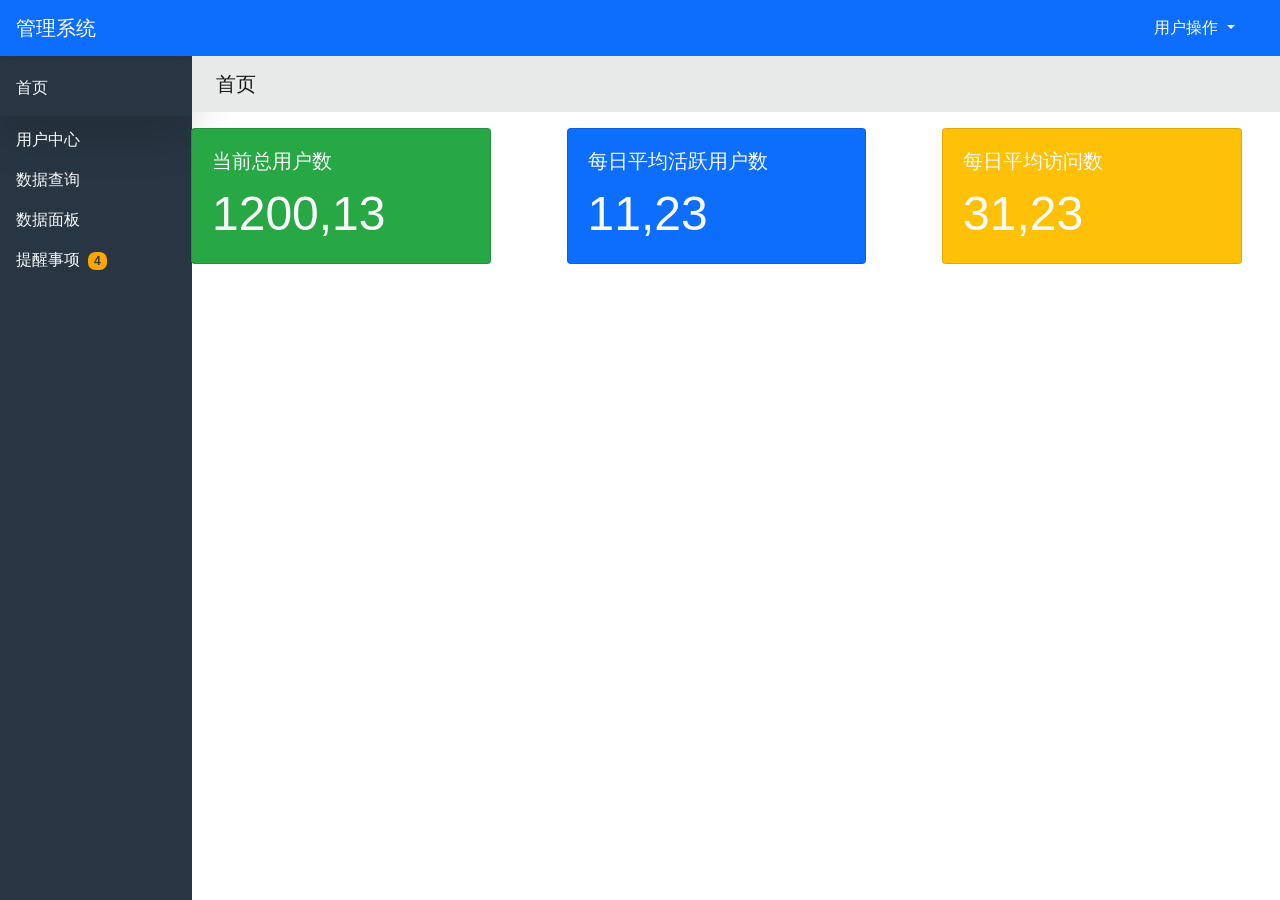
<file: index.html>
<!doctype html>
<html lang="en">
  <head>
    <meta charset="utf-8">
    <meta name="viewport" content="width=device-width, initial-scale=1, shrink-to-fit=no">
    <link rel="stylesheet" href="css/bootstrap.min.css">
    <title>管理系统</title>
    <style>
        .sl{
            width: 12rem;
            background: #283643;
            position: fixed;
            top: 3.5rem;
            bottom: 0;
        }
        .hv:hover{
            background: #3c4248;
        }
        .tips{
            background: orange;
            border-radius: 40%;
        }
        .shouye{
          position: fixed;
          top: 3.5rem;
          right: 0;
          left: 12rem;
        }
        .bg-mengdi{
            background: #e8e9e9;
        }
        .card{
            margin: 14px;
        }
        .kuan{
          width: 551px;
        }
        .a{
          position: fixed;
          top: 0;
          left: 12rem;
          right: 0;
        }
        .b{
          right: 0;
          left: 12rem;
          margin-top: 90px;
        }
    </style>
  </head>
  <body>
<div class="container-fluid">
    <div class="rows">
        <nav class="navbar navbar-dark bg-primary fixed-top">
            <a class="navbar-brand ml-3" href="index.html">管理系统</a>
        <div class="dropdown mr-3">
          <button class="btn btn-primary dropdown-toggle mr-3" type="button" id="dropdownMenuButton" data-toggle="dropdown" aria-haspopup="true" aria-expanded="false">
            用户操作
          </button>
         <div class="dropdown-menu" aria-labelledby="dropdownMenuButton">
           <a class="dropdown-item" href="#">个人中心</a>
          <div class="dropdown-divider"></div>
            <a class="dropdown-item" href="#">退出</a>
          </div>
         </div>
        </nav>
<div class="sidebar-sticky sl pt-1 float-left col-lg-4">
      <ul class="nav flex-column">
        <li class="nav-item">
            <a class="shadow-lg p-3 mb-1 bg-grey rounded nav-link text-light hv" href="index.html">首页</a>
       </li>
       <li class="nav-item">
        <a class="nav-link text-light hv" href="user.html">用户中心</a>
      </li>
      <li class="nav-item">
        <a class="nav-link text-light hv" href="search.html">数据查询</a>
      </li>
      <li class="nav-item">
        <a class="nav-link text-light hv" href="data.html">数据面板</a>
      </li>
      <li class="nav-item">
        <a class="nav-link text-light hv" href="tip.html">提醒事项<span class=" ml-2 badge badge-pill tips badge-warning text-dark">4</span>
        </a>
      </li>
    </ul>
</div>
<div class="container-fluid col-lg-12 float-left a w-100">
  <main class="d-inline-block col-lg-8">
      <nav class="navbar navbar-light bg-mengdi shouye">
        <a class="navbar-brand ml-4" href="#">首页</a></nav>
  </main>
  <div class="row b">
    <div class="col-lg-3 mr-5">
      <div class="card bg-success text-light">
        <div class="card-body">
            <h5 class="card-title">当前总用户数</h5>
            <p class="card-text display-3" style="font-size: 48px;">1200,13</p>
        </div>
      </div>
     </div>
<div class="col-lg-3 mr-5">
  <div class="card bg-primary text-light">
    <div class="card-body">
      <h5 class="card-title">每日平均活跃用户数</h5>
      <p class="card-text display-3" style="font-size: 48px;">11,23</p>
      </div>
  </div>
</div>
  <div class="col-lg-3 mr-5">
    <div class="card bg-warning text-light">
        <div class="card-body">
          <h5 class="card-title">每日平均访问数</h5>
            <p class="card-text display-3" style="font-size: 48px;">31,23</p>
        </div>
     </div>
    </div>
   </div>
  </div>
 </div>
</div>
    <script src="js/jquery.min.js" ></script>
    <script src="js/popper.min.js"></script>
    <script src="js/bootstrap.min.js"></script>
  </body>
</html>
</file>
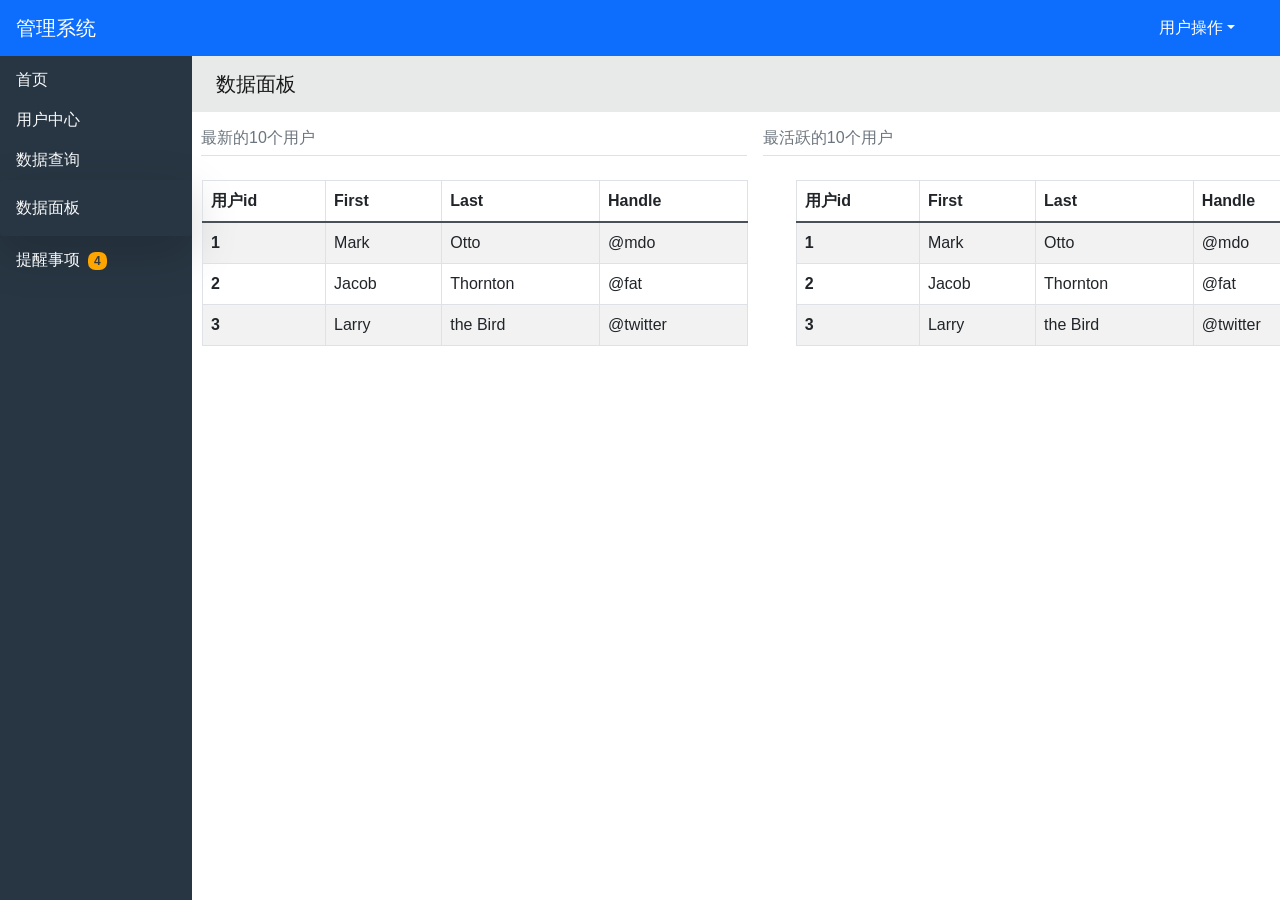
<file: data.html>
<!doctype html>
<html lang="en">
  <head>
    <meta charset="utf-8">
    <meta name="viewport" content="width=device-width, initial-scale=1, shrink-to-fit=no">
    <link rel="stylesheet" href="css/bootstrap.min.css">
    <title>管理系统</title>
    <style>
 .sl{
      width: 12rem;
      position: fixed;
      background: #283643;
      top: 3.5rem;
      bottom: 0;
 }
 .hv:hover{
      background: #3c4248;
 }
 .tips{
       background: orange;
       border-radius: 40%;
 }
 .shouye{
        position: fixed;
        top: 3.5rem;
        right: 0;
        left: 12rem;
 }
 .bg-mengdi{
    background: #e8e9e9;
 }
 .card{
    margin: 14px;
 }
.kuan{
    width: 551px;
 }
.a{
    position: fixed;
    top: 0;
    left: 12rem;
    right: 0;
 }
 .b{
    margin-top: 80px;
}
.c{
    position: relative;
    left:25px;
}
.d{
    position: relative;
     right:5px;
}
</style>
  </head>
  <body>
      <div class="container-fluid">
        <div class="rows">
          <nav class="navbar navbar-dark bg-primary fixed-top">
            <a class="navbar-brand ml-3" href="index.html">管理系统</a>
          <div class="dropdown mr-3">
           <button class="btn btn-primary dropdown-toggle mr-3" type="button" id="dropdownMenuButton" data-toggle="dropdown" aria-haspopup="true" aria-expanded="false">用户操作</button>
     <div class="dropdown-menu" aria-labelledby="dropdownMenuButton">
            <a class="dropdown-item" href="#">个人中心</a>
        <div class="dropdown-divider"></div>
            <a class="dropdown-item" href="#">退出</a>
        </div>
    </div>
        </nav>
      <div class="sidebar-sticky sl pt-1 float-left col-lg-4">
        <ul class="nav flex-column">
            <li class="nav-item">
             <a class="nav-link text-light hv" href="index.html">首页</a>
            </li>
          <li class="nav-item">
            <a class="nav-link text-light hv" href="user.html">用户中心</a>
          </li>
         <li class="nav-item">
            <a class="nav-link text-light hv" href="search.html">数据查询</a>
          </li>
          <li class="nav-item">
            <a class="shadow-lg p-3 mb-1 bg-grey rounded nav-link text-light hv" href="data.html">数据面板 </a>
          </li>
        <li class="nav-item">
          <a class="nav-link text-light hv" href="tip.html">提醒事项<span class=" ml-2 badge badge-pill tips badge-warning text-dark">4</span>
          </a>
        </li>
    </ul>
</div>
      <div class="container-fluid col-lg-12 float-left a w-100">
           <main class="d-inline-block col-lg-8">
              <nav class="navbar navbar-light bg-mengdi shouye">
                  <a class="navbar-brand ml-4" href="data.html">数据面板</a>
              </nav>
           </main>
      <div class="row b">
        <h6 class="border-bottom ml-4 mt-4 pb-2 col-lg-5" style="color: #6c757d">最新的10个用户</h6>
          <h6 class="border-bottom ml-3 mt-4 pb-2 col-lg-5" style="color: #6c757d">最活跃的10个用户</h6>
      </div>
    <div class="row">
      <table class="table table-striped table-bordered mt-3 mr-5 col-lg-5 c">
        <thead>
        <tr>
          <th scope="col">用户id</th>
          <th scope="col">First</th>
          <th scope="col">Last</th>
          <th scope="col">Handle</th>
        </tr>
        </thead>
          <tbody>
           <tr>
             <th scope="row">1</th>
             <td>Mark</td>
             <td>Otto</td>
             <td>@mdo</td>
           </tr>
           <tr>
             <th scope="row">2</th>
             <td>Jacob</td>
             <td>Thornton</td>
             <td>@fat</td>
          </tr>
           <tr>
             <th scope="row">3</th>
             <td>Larry</td>
             <td>the Bird</td>
             <td>@twitter</td>
           </tr>
           </tbody>
              </table>
                <table class="table table-striped table-bordered mt-3 col-lg-5 c">
                  <thead>
                    <tr>
                      <th scope="col">用户id</th>
                      <th scope="col">First</th>
                      <th scope="col">Last</th>
                      <th scope="col">Handle</th>
                    </tr>
                </thead>
                   <tbody>
                    <tr>
                      <th scope="row">1</th>
                      <td>Mark</td>
                      <td>Otto</td>
                      <td>@mdo</td>
                    </tr>
                    <tr>
                      <th scope="row">2</th>
                      <td>Jacob</td>
                      <td>Thornton</td>
                      <td>@fat</td>
                    </tr>
                    <tr>
                      <th scope="row">3</th>
                      <td>Larry</td>
                      <td>the Bird</td>
                      <td>@twitter</td>
                    </tr>
            </tbody>
      </table>
    </div>
  </div>
 </div>
</div>
    <script src="js/jquery.min.js" ></script>
    <script src="js/popper.min.js"></script>
    <script src="js/bootstrap.min.js"></script>
  </body>
</html>
</file>
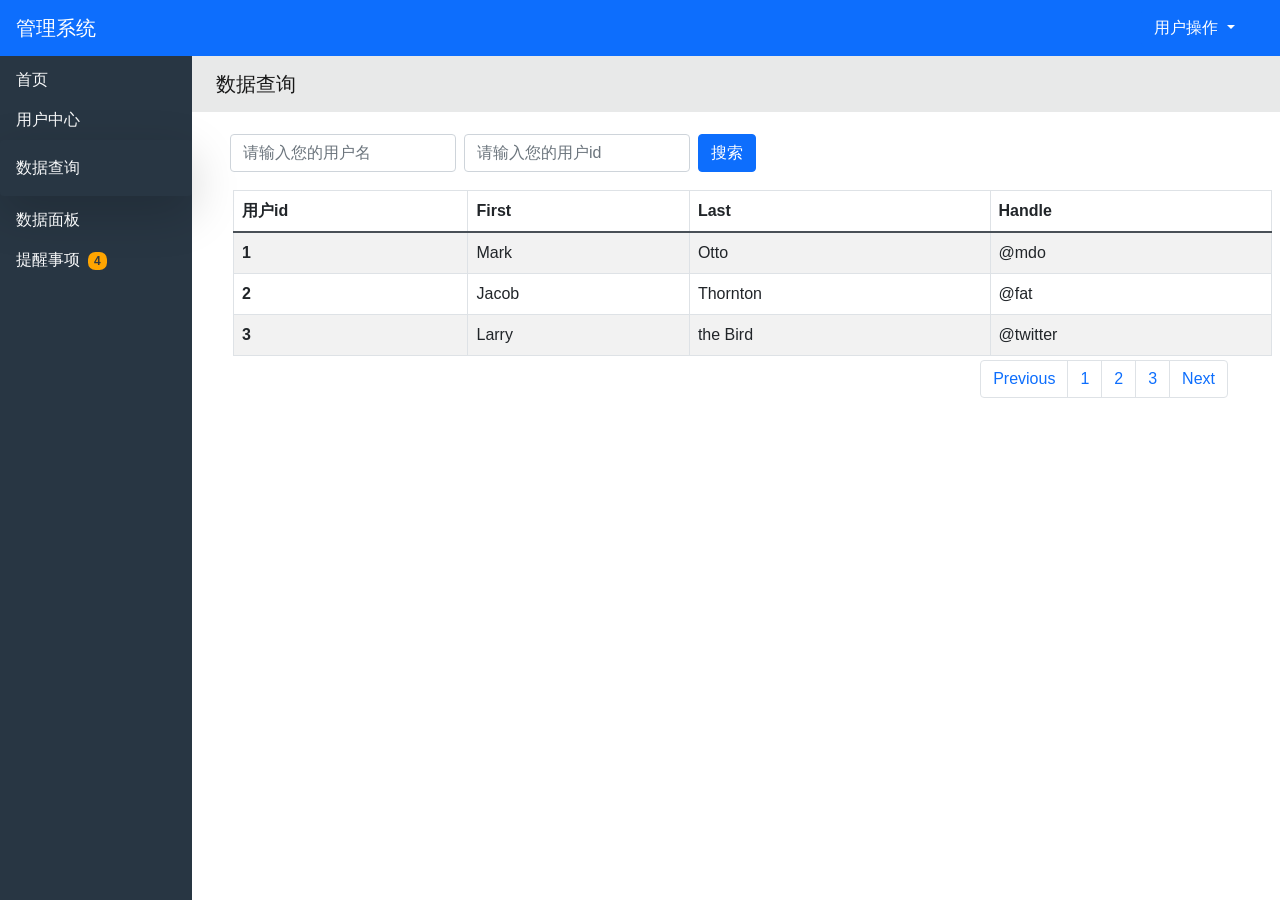
<file: search.html>
<!doctype html>
<html lang="en">
  <head>
    <meta charset="utf-8">
    <meta name="viewport" content="width=device-width, initial-scale=1, shrink-to-fit=no">
    <link rel="stylesheet" href="css/bootstrap.min.css">
    <title>管理系统</title>
    <style>
        .sl{
            width: 12rem;
            background: #283643;
            position: fixed;
            top: 3.5rem;
            bottom: 0;
        }
        .hv:hover{
            background: #3c4248;
        }
        .tips{
            background: orange;
            border-radius: 40%;
        }
        .shouye{
          position: fixed;
          top: 3.5rem;
          right: 0;
          left: 12rem;
        }
        .bg-mengdi{
            background: #e8e9e9;
        }
        .card{
            margin: 14px;
        }
        .aa{
          position: absolute;
          top: -30px;
          left: 22px;
        }
        .a{
          position: fixed;
          top: 140px;
          left: 12rem;
          right: 0;
        }
        .bg{
          position: relative;
          left:40px;
          top: 10px;
        }
        .abb{
          position: absolute;
          right: 244px;
          top: 220px;
        }
    </style>
  </head>
  <body>
      <div class="container-fluid">
            <div class="rows">
                <nav class="navbar navbar-dark bg-primary fixed-top">
                        <a class="navbar-brand ml-3" href="index.html">管理系统</a>
                        <div class="dropdown mr-3">
                                <button class="btn btn-primary dropdown-toggle mr-3" type="button" id="dropdownMenuButton" data-toggle="dropdown" aria-haspopup="true" aria-expanded="false">
                                 用户操作
                                </button>
                                <div class="dropdown-menu" aria-labelledby="dropdownMenuButton">
                                  <a class="dropdown-item" href="#">个人中心</a>
                                  <div class="dropdown-divider"></div>
                                  <a class="dropdown-item" href="#">退出</a>
                                </div>
                        </div>
                </nav>
                        <div class="sidebar-sticky sl pt-1 float-left col-lg-4">
                            <ul class="nav flex-column">
                                <li class="nav-item">
                                    <a class="nav-link text-light hv" href="index.html">
                                        首页
                                    </a>
                                </li>
                                <li class="nav-item">
                                    <a class="nav-link text-light hv" href="user.html">
                                        用户中心
                                    </a>
                                </li>
                                <li class="nav-item">
                                    <a class="shadow-lg p-3 mb-1 bg-grey rounded nav-link text-light hv" href="search.html">
                                        数据查询
                                    </a>
                                </li>
                                <li class="nav-item">
                                    <a class="nav-link text-light hv" href="data.html">
                                        数据面板
                                    </a>
                                </li>
                                <li class="nav-item">
                                    <a class="nav-link text-light hv" href="tip.html">
                                        提醒事项<span class=" ml-2 badge badge-pill tips badge-warning text-dark">4</span>
                                    </a>
                                </li>
                            </ul>
                        </div>
                        <div class="container-fluid col-lg-12 float-left a w-100">
                          <main class="d-inline-block col-lg-8">
                              <nav class="navbar navbar-light bg-mengdi shouye">
                                  <a class="navbar-brand ml-4" href="search.html">数据查询</a>
                                </nav>
                          </main>
                          <div class="row">
                            <form class="form-inline mt-4 ml-3 mb-3 aa">
                              <div class="form-group mr-2">
                                <label for="user" class="sr-only">用户名</label>
                                <input type="text" class="form-control" id="user" placeholder="请输入您的用户名">
                              </div>
                              <div class="form-group mr-2">
                                <label for="userid" class="sr-only">用户id</label>
                                <input type="password" class="form-control" id="userid" placeholder="请输入您的用户id">
                              </div>
                              <button type="submit" class="btn btn-primary">搜索</button>
                            </form>
                          </div>
                            <div class="row mr-5">
                                <table class="table table-striped table-bordered col-lg-10 mt-3 ml-3 mb-3 bg">
                                  <thead>
                                    <tr>
                                      <th scope="col">用户id</th>
                                      <th scope="col">First</th>
                                      <th scope="col">Last</th>
                                      <th scope="col">Handle</th>
                                    </tr>
                                  </thead>
                                  <tbody>
                                    <tr>
                                      <th scope="row">1</th>
                                      <td>Mark</td>
                                      <td>Otto</td>
                                      <td>@mdo</td>
                                    </tr>
                                    <tr>
                                      <th scope="row">2</th>
                                      <td>Jacob</td>
                                      <td>Thornton</td>
                                      <td>@fat</td>
                                    </tr>
                                    <tr>
                                      <th scope="row">3</th>
                                      <td>Larry</td>
                                      <td>the Bird</td>
                                      <td>@twitter</td>
                                    </tr>
                                  </tbody>
                                </table>
                                <div class="col-lg-12 abb">
                                  <nav aria-label="Page navigation example">
                                    <ul class="pagination justify-content-end">
                                      <li class="page-item"> <a class="page-link" href="#" tabindex="-1">Previous</a> </li>
                                      <li class="page-item"><a class="page-link" href="#">1</a></li>
                                      <li class="page-item"><a class="page-link" href="#">2</a></li>
                                      <li class="page-item"><a class="page-link" href="#">3</a></li>
                                      <li class="page-item"> <a class="page-link" href="#">Next</a> </li>
                                    </ul>
                                    </nav>
                                </div>
                            </div>
                        </div>
            </div>
      </div>
    <script src="js/jquery.min.js" ></script>
    <script src="js/popper.min.js"></script>
    <script src="js/bootstrap.min.js"></script>
  </body>
</html>
</file>
